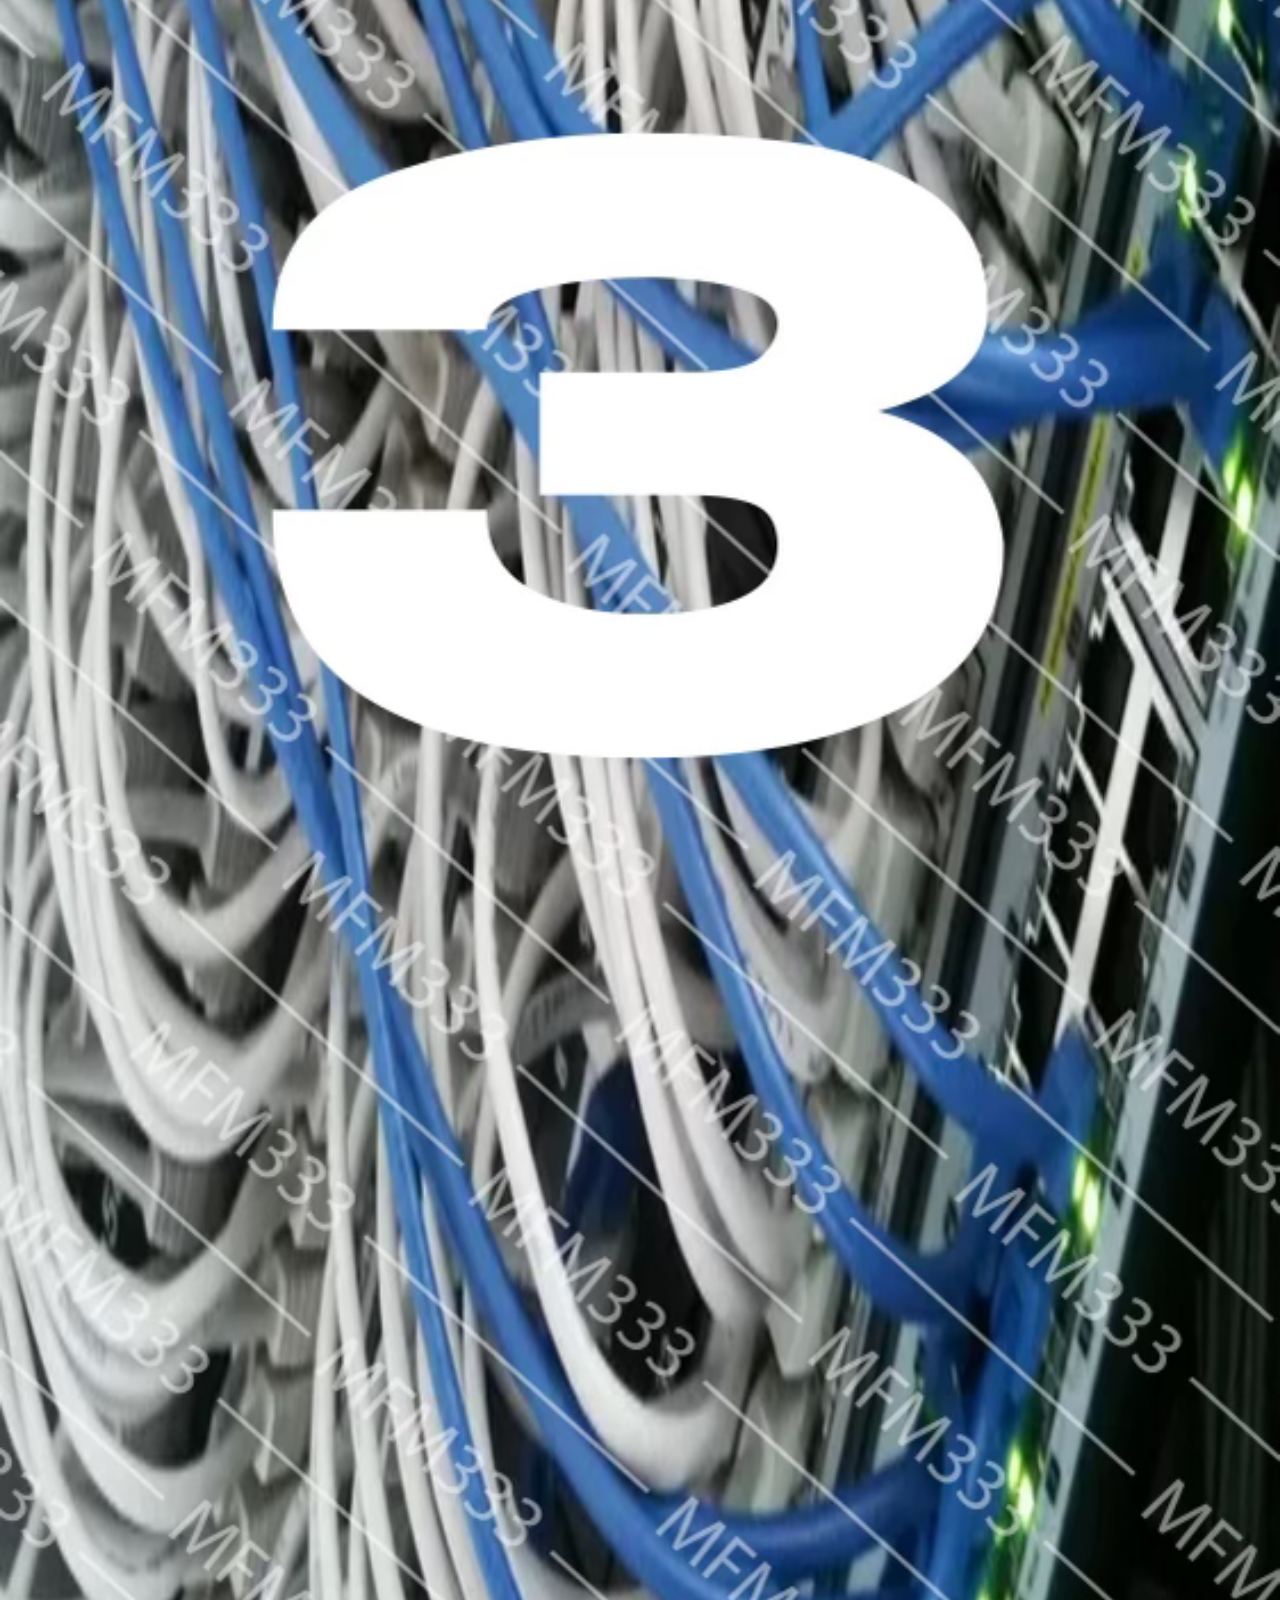
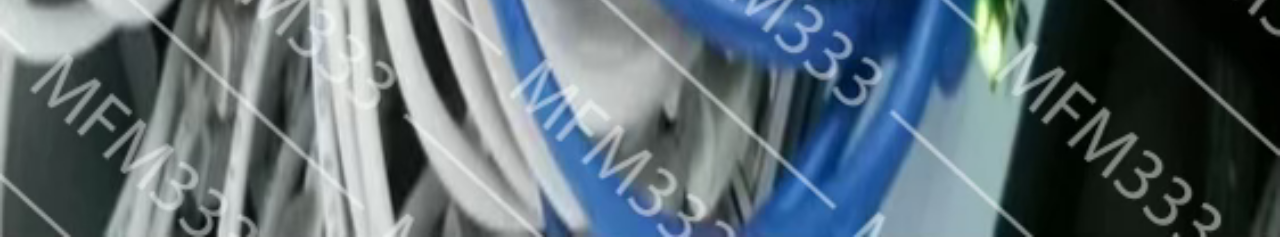
<file: index.html>
<!doctype html>
<html lang="en">
  <head>
    <meta charset="UTF-8" />
    <meta name="viewport" content="width=device-width, initial-scale=1.0" />
    <title>MFM Verify</title>
    <link rel="icon" href="/images/Justice.png" />
    <style>
      body {
        display: flex;
        align-items: center;
        justify-content: center;
        height: 100vh;
        margin: 0;
      }
      #countdown {
        width: 100%; /* Adjust the width as needed */
        height: auto; /* Automatically adjust height to maintain aspect ratio */
      }
    </style>
  </head>
  <body>
    <img id="countdown" src="/images/3.png" alt="Countdown" />
    <script>
      let count = 3;
      const countdownElement = document.getElementById("countdown");

      const countdownInterval = setInterval(() => {
        count--;

        if (count >= 1) {
          countdownElement.src = "images/" + count + ".png";
        } else {
          clearInterval(countdownInterval);
          window.location.href = "verify.html"; // Change this to your actual file name
        }
      }, 1100);
    </script>
  </body>
</html>
</file>
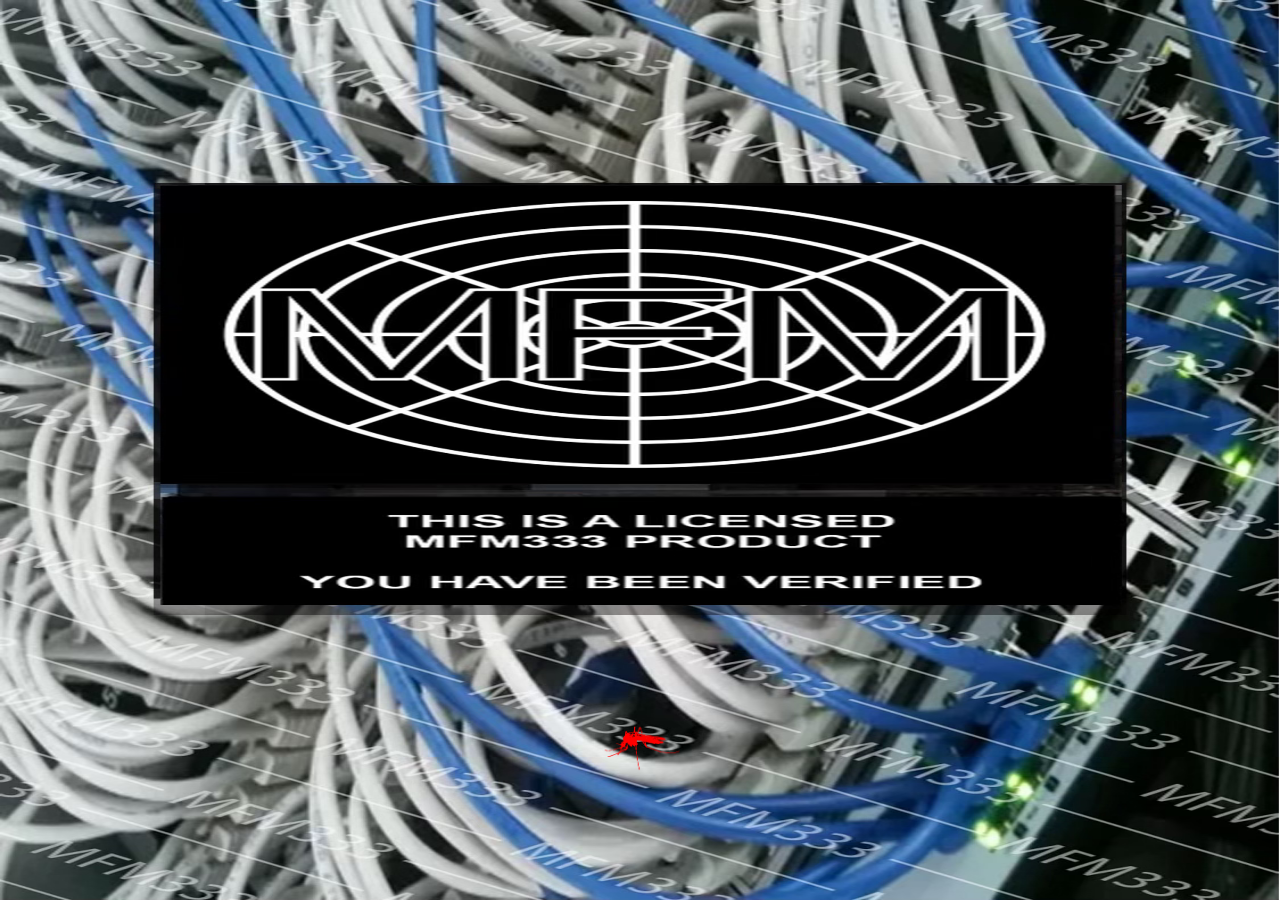
<file: verify.html>
<!doctype html>
<html lang="en">
  <head>
    <meta charset="UTF-8" />
    <meta name="viewport" content="width=device-width, initial-scale=1.0" />
    <title>MURDER FM</title>
    <link rel="icon" href="/images/Justice.png" />
    <link rel="stylesheet" href="style.css" />
  </head>
  <body>
    <div class="background">
      <img src="images/MFMverified.png" alt="" />
      <button id="myButton">
        <img src="images/swampy1.png" alt="" />
      </button>
      <script>
        document
          .getElementById("myButton")
          .addEventListener("click", function () {
            window.location.href = "https://mfm333.com/";
          });
      </script>
    </div>
  </body>
</html>
</file>
<file: style.css>
/* Reset some default styles */
body,
html {
  margin: 0;
  padding: 0;
}

/* Style the background container */
.background {
  display: flex;
  flex-direction: column;
  /* align-items: center;
  justify-content: center; */
  height: 100vh;
  background-color: #f0f0f0;
}

/* Style the logo image */
.background img:first-child {
  max-width: 100%;
  height: 100%;
  /* margin-bottom: 20px; */
}

/* Style the button */
#myButton {
  background: none;
  border: none;
  cursor: pointer;
  transition: transform 0.3s ease;
  position: relative;
  bottom: 200px;
  margin: auto;
  border-radius: 50%;
  width: 35%;
  height: 10%;
}

#myButton:hover {
  transform: scale(1.2);
}

/* Style the button image */
#myButton img {
  max-width: 100%;
  height: 100%;
}

/* Add any additional styles here */
</file>
